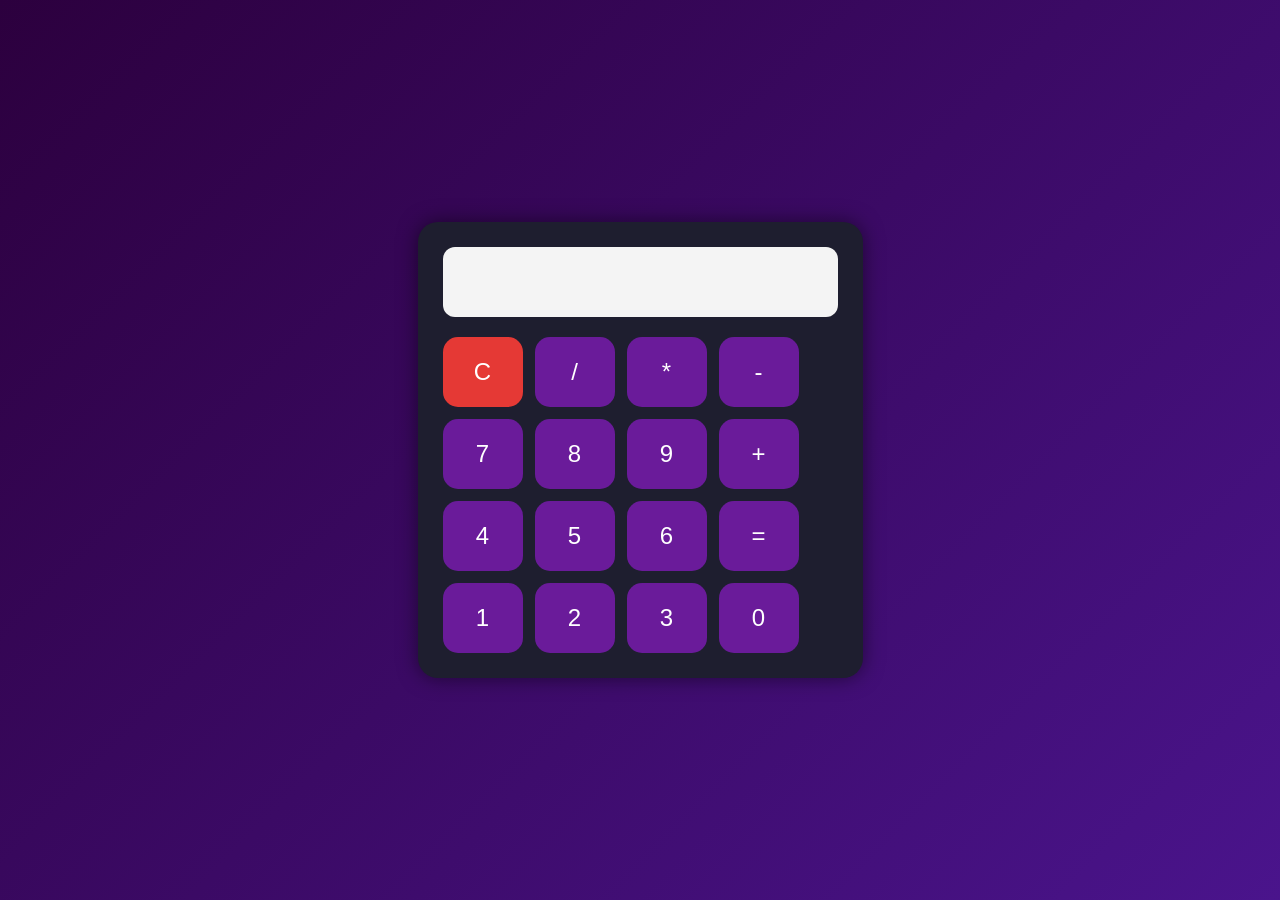
<file: index.html>
<!DOCTYPE html>
<html lang="en">
<head>
    <meta charset="UTF-8">
    <meta name="viewport" content="width=device-width, initial-scale=1.0">
    <title>Calculator</title>
    <link rel="stylesheet" href="style.css">
</head>
<body>

<div class="calculator">

    <input type="text" id="display" readonly>

    <div class="buttons">
        <button class="clear">C</button>
        <button>/</button>
        <button>*</button>
        <button>-</button>

        <button>7</button>
        <button>8</button>
        <button>9</button>
        <button>+</button>

        <button>4</button>
        <button>5</button>
        <button>6</button>
        <button>=</button>

        <button>1</button>
        <button>2</button>
        <button>3</button>
        <button>0</button>
    </div>

</div>

<script src="script.js"></script>

</body>
</html>
</file>
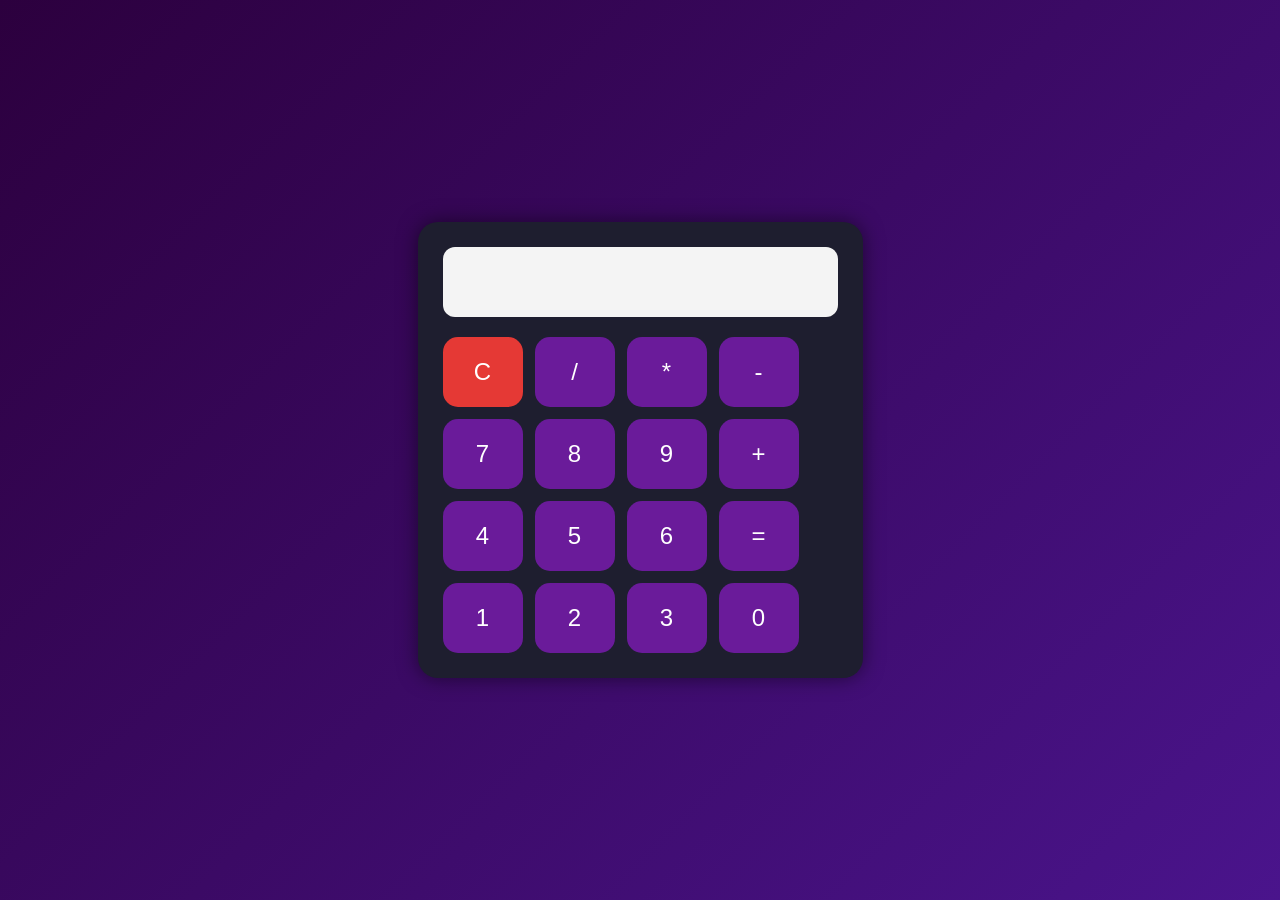
<file: calculator/index.html>
<!DOCTYPE html>
<html lang="en">
<head>
    <meta charset="UTF-8">
    <meta name="viewport" content="width=device-width, initial-scale=1.0">
    <title>Calculator</title>
    <link rel="stylesheet" href="style.css">
</head>
<body>

<div class="calculator">

    <input type="text" id="display" readonly>

    <div class="buttons">
        <button class="clear">C</button>
        <button>/</button>
        <button>*</button>
        <button>-</button>

        <button>7</button>
        <button>8</button>
        <button>9</button>
        <button>+</button>

        <button>4</button>
        <button>5</button>
        <button>6</button>
        <button>=</button>

        <button>1</button>
        <button>2</button>
        <button>3</button>
        <button>0</button>
    </div>

</div>

<script src="script.js"></script>

</body>
</html>
</file>
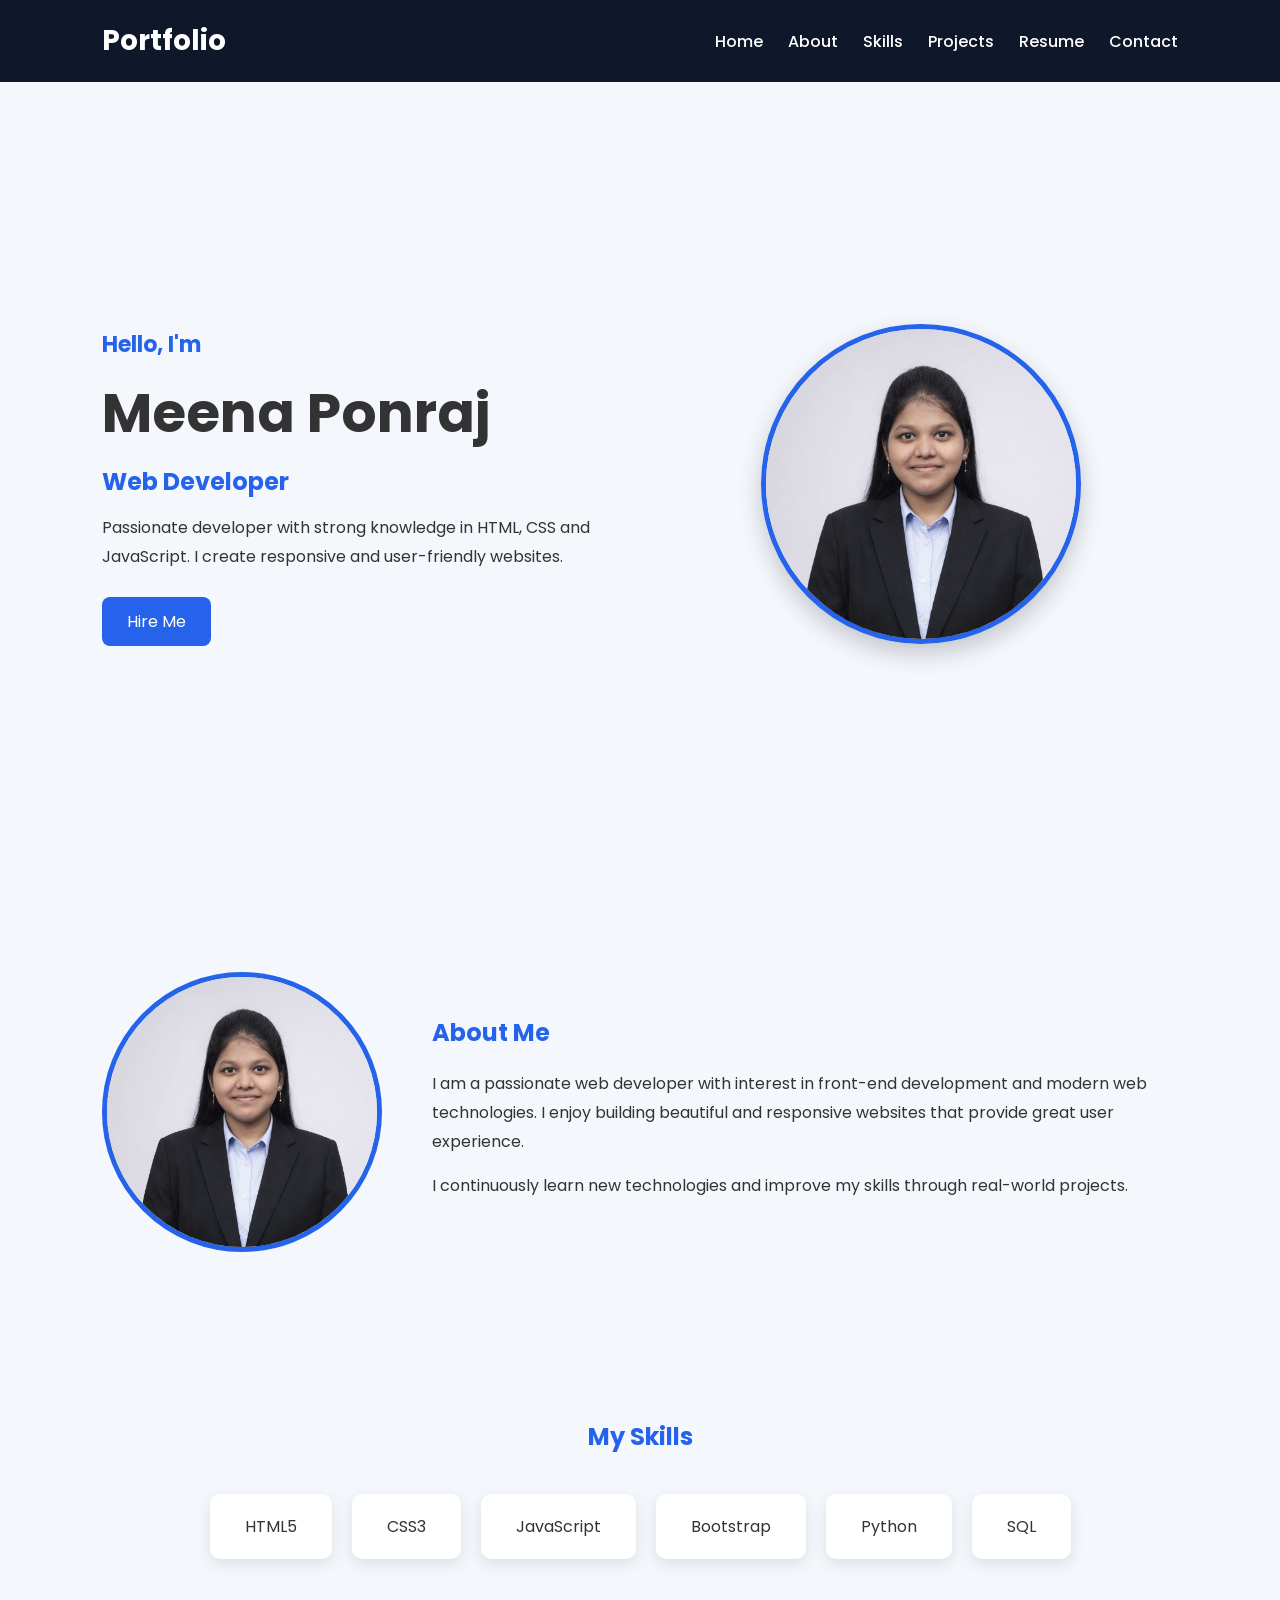
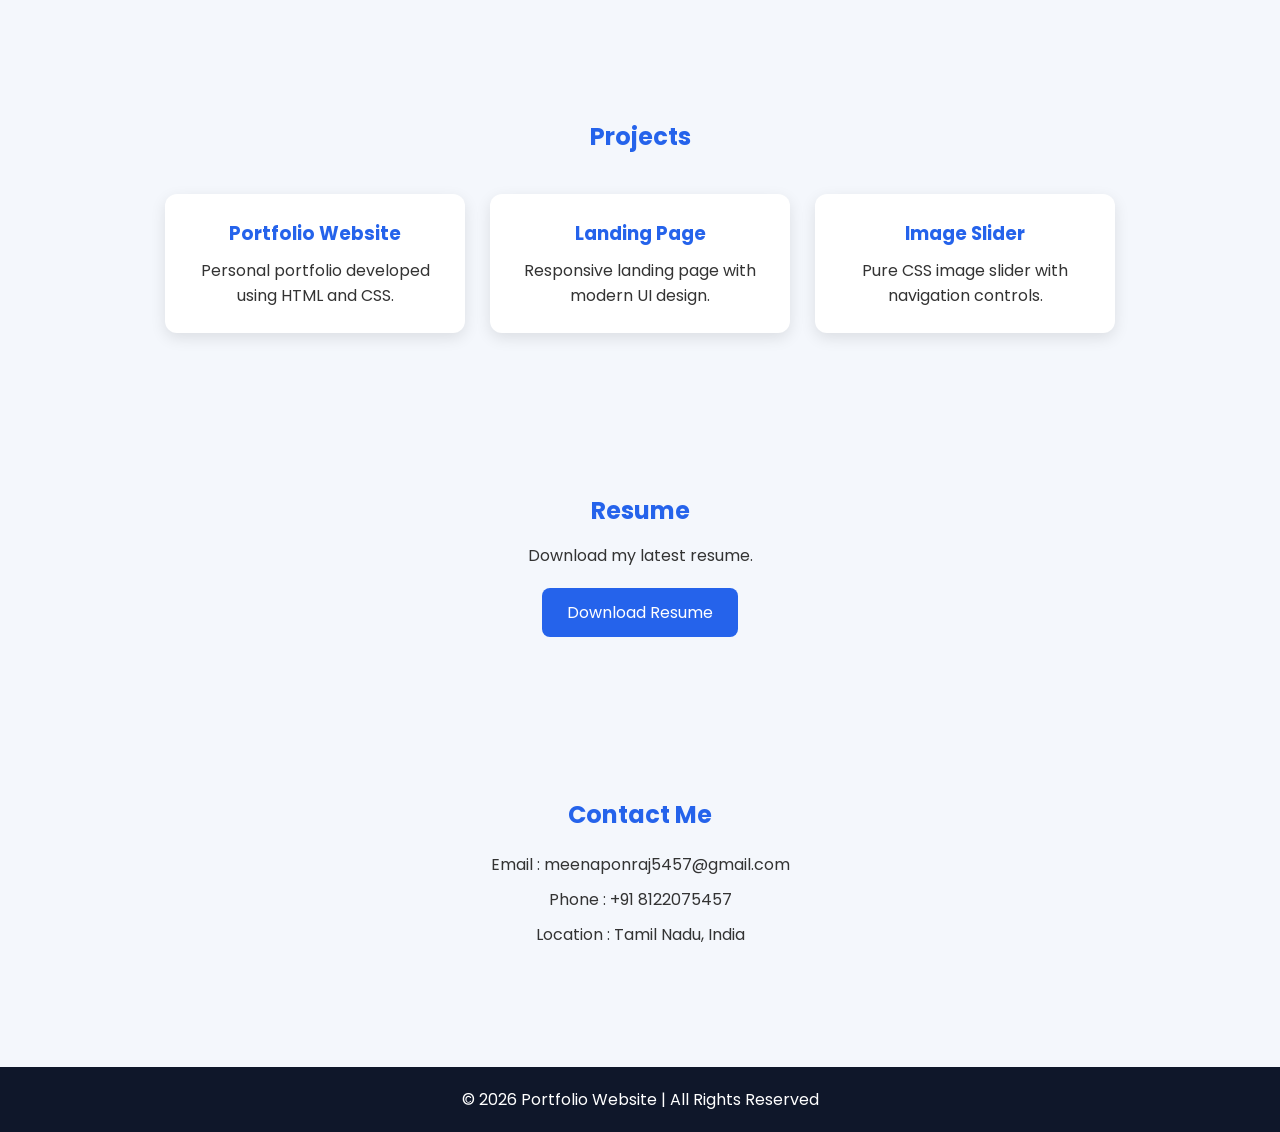
<file: task 1.html>
<!DOCTYPE html>
<html lang="en">
<head>
    <meta charset="UTF-8">
    <meta name="viewport" content="width=device-width, initial-scale=1.0">

    <title>Portfolio</title>

    <link rel="preconnect" href="https://fonts.googleapis.com">

    <link href="https://fonts.googleapis.com/css2?family=Poppins:wght@300;400;500;600;700&display=swap" rel="stylesheet">

    <link rel="stylesheet" href="task 1.css">
</head>
<body>

    <!-- HEADER -->

    <header>
        <div class="logo">Portfolio</div>

        <nav>
            <ul>
                <li><a href="#home">Home</a></li>
                <li><a href="#about">About</a></li>
                <li><a href="#skills">Skills</a></li>
                <li><a href="#projects">Projects</a></li>
                <li><a href="#resume">Resume</a></li>
                <li><a href="#contact">Contact</a></li>
            </ul>
        </nav>
    </header>

    <!-- HERO SECTION -->

    <section class="hero" id="home">

        <div class="hero-text">
            <h4>Hello, I'm</h4>

            <h1>Meena Ponraj</h1>

            <h2>Web Developer</h2>

            <p>
                Passionate developer with strong knowledge in HTML,
                CSS and JavaScript. I create responsive and
                user-friendly websites.
            </p>

            <a href="#contact" class="btn">Hire Me</a>
        </div>

        <div class="hero-image">
            <img src="WhatsApp Image 2026-04-03 at 7.20.47 PM.jpeg" alt="profile">
        </div>

    </section>

    <!-- ABOUT -->

    <section class="about" id="about">

        <div class="about-image">
            <img src="WhatsApp Image 2026-04-03 at 7.20.47 PM.jpeg" alt="Meena">
        </div>

        <div class="about-content">
            <h2>About Me</h2>

            <p>
                I am a passionate web developer with interest in
                front-end development and modern web technologies.
                I enjoy building beautiful and responsive websites
                that provide great user experience.
            </p>

            <p>
                I continuously learn new technologies and improve
                my skills through real-world projects.
            </p>
        </div>

    </section>

    <!-- SKILLS -->

    <section class="skills" id="skills">

        <h2>My Skills</h2>

        <div class="skill-box">

            <div class="card">HTML5</div>
            <div class="card">CSS3</div>
            <div class="card">JavaScript</div>
            <div class="card">Bootstrap</div>
            <div class="card">Python</div>
            <div class="card">SQL</div>

        </div>

    </section>

    <!-- PROJECTS -->

    <section class="projects" id="projects">

        <h2>Projects</h2>

        <div class="project-container">

            <div class="project-card">
                <h3>Portfolio Website</h3>
                <p>
                    Personal portfolio developed using HTML and CSS.
                </p>
            </div>

            <div class="project-card">
                <h3>Landing Page</h3>
                <p>
                    Responsive landing page with modern UI design.
                </p>
            </div>

            <div class="project-card">
                <h3>Image Slider</h3>
                <p>
                    Pure CSS image slider with navigation controls.
                </p>
            </div>

        </div>

    </section>

    <!-- RESUME -->

    <section class="resume" id="resume">

        <h2>Resume</h2>

        <p>Download my latest resume.</p>

        <a href="resume (1).docx" download class="resume-btn">
            Download Resume
        </a>

    </section>

    <!-- CONTACT -->

    <section class="contact" id="contact">

        <h2>Contact Me</h2>

        <p>Email : meenaponraj5457@gmail.com</p>

        <p>Phone : +91 8122075457</p>

        <p>Location : Tamil Nadu, India</p>

    </section>

    <!-- FOOTER -->

    <footer>
        <p>© 2026 Portfolio Website | All Rights Reserved</p>
    </footer>

</body>
</html>
</file>
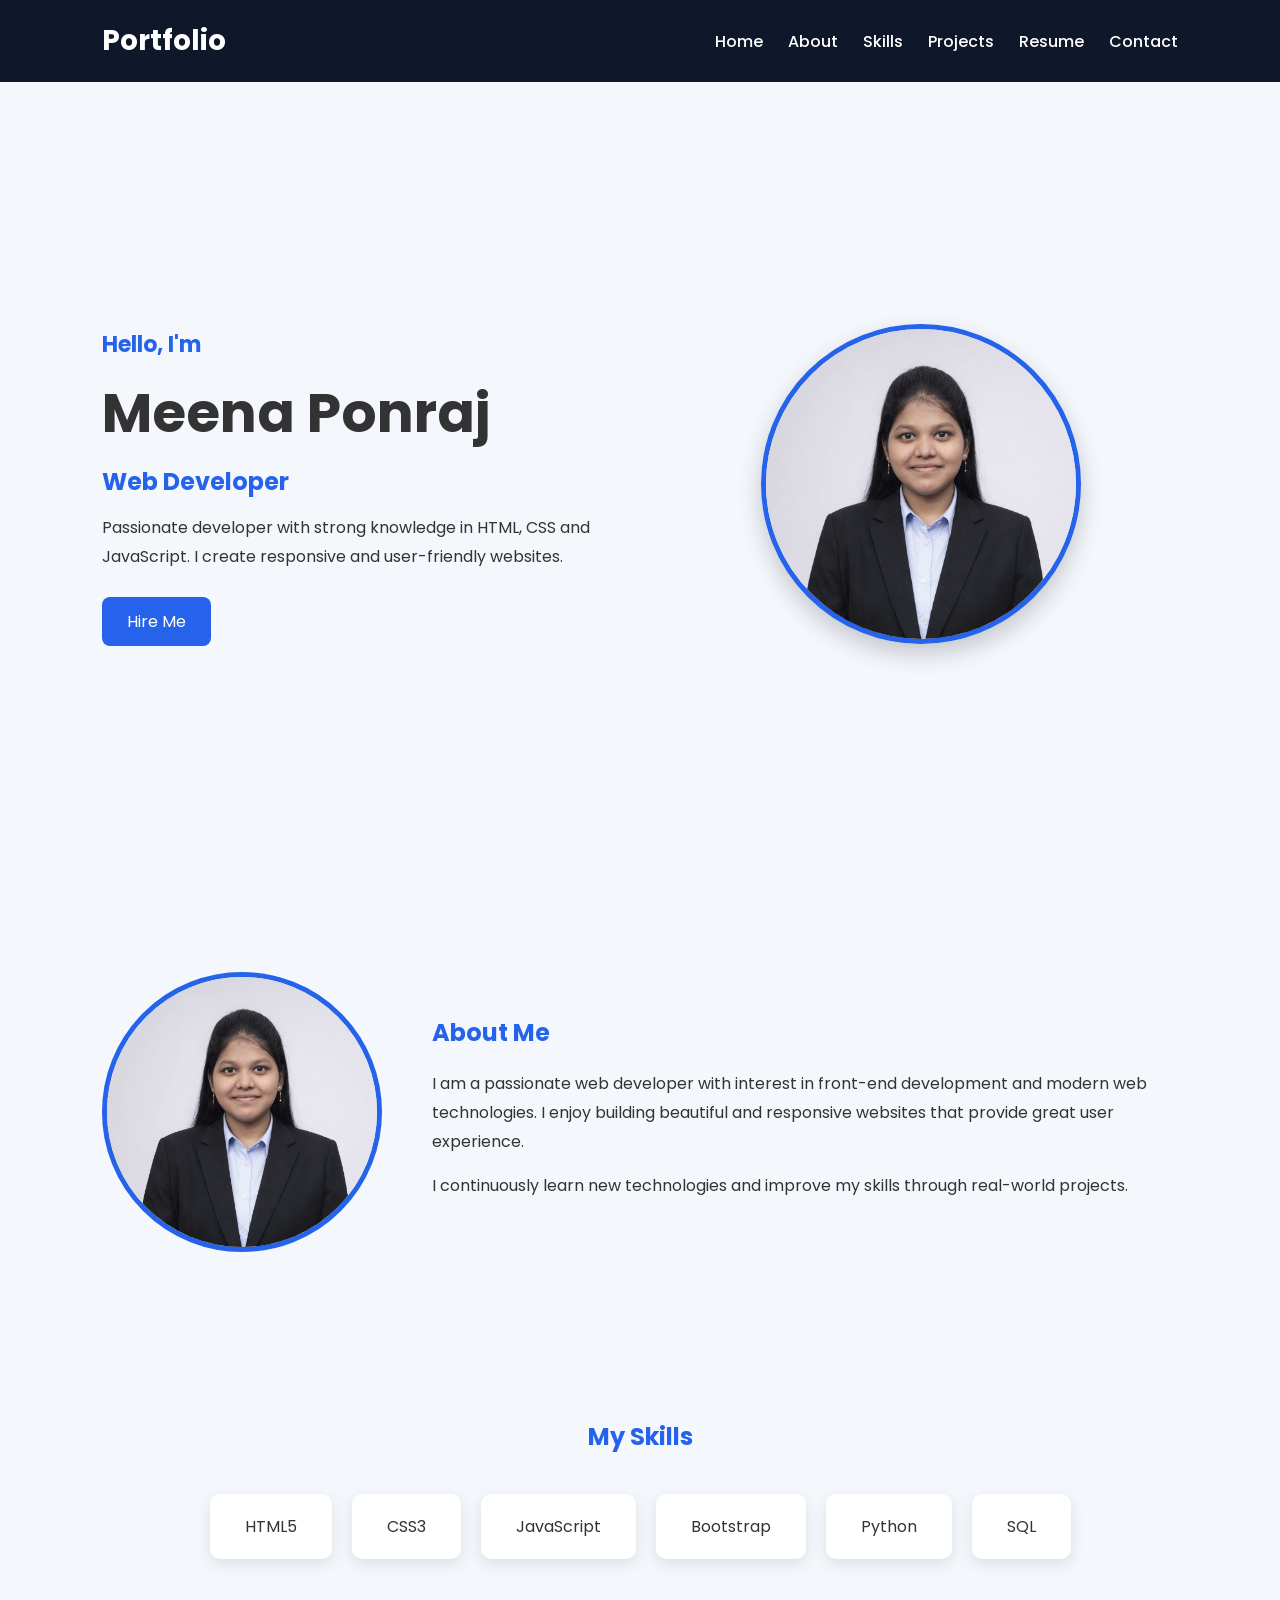
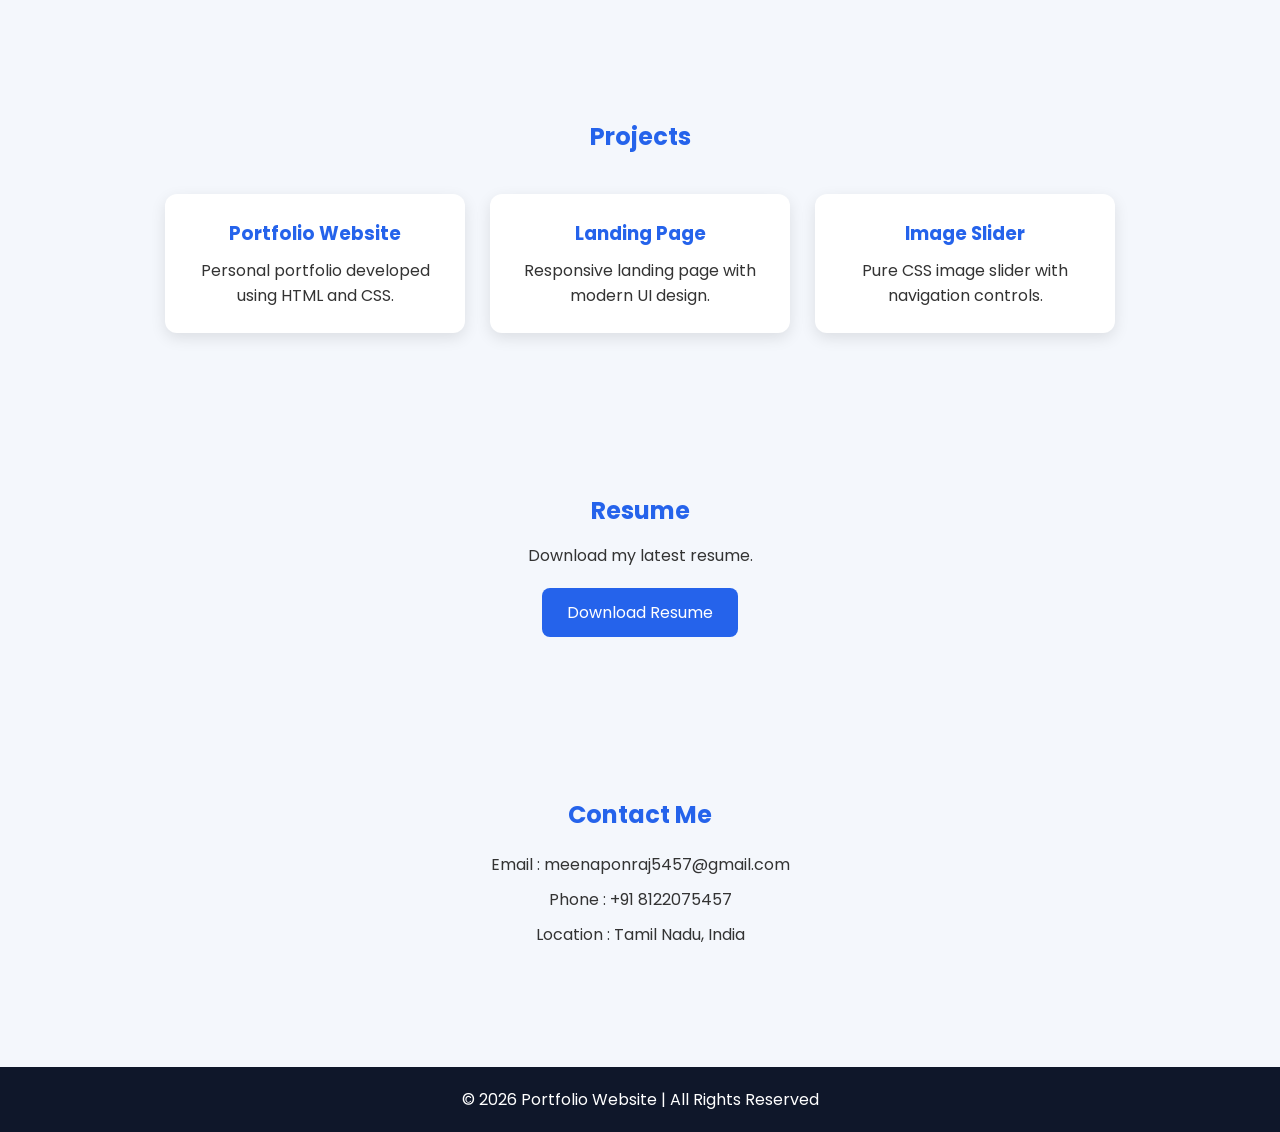
<file: Task 1-Portfolio/task 1.html>
<!DOCTYPE html>
<html lang="en">
<head>
    <meta charset="UTF-8">
    <meta name="viewport" content="width=device-width, initial-scale=1.0">

    <title>Portfolio</title>

    <link rel="preconnect" href="https://fonts.googleapis.com">

    <link href="https://fonts.googleapis.com/css2?family=Poppins:wght@300;400;500;600;700&display=swap" rel="stylesheet">

    <link rel="stylesheet" href="task 1.css">
</head>
<body>

    <!-- HEADER -->

    <header>
        <div class="logo">Portfolio</div>

        <nav>
            <ul>
                <li><a href="#home">Home</a></li>
                <li><a href="#about">About</a></li>
                <li><a href="#skills">Skills</a></li>
                <li><a href="#projects">Projects</a></li>
                <li><a href="#resume">Resume</a></li>
                <li><a href="#contact">Contact</a></li>
            </ul>
        </nav>
    </header>

    <!-- HERO SECTION -->

    <section class="hero" id="home">

        <div class="hero-text">
            <h4>Hello, I'm</h4>

            <h1>Meena Ponraj</h1>

            <h2>Web Developer</h2>

            <p>
                Passionate developer with strong knowledge in HTML,
                CSS and JavaScript. I create responsive and
                user-friendly websites.
            </p>

            <a href="#contact" class="btn">Hire Me</a>
        </div>

        <div class="hero-image">
            <img src="WhatsApp Image 2026-04-03 at 7.20.47 PM.jpeg" alt="profile">
        </div>

    </section>

    <!-- ABOUT -->

    <section class="about" id="about">

        <div class="about-image">
            <img src="WhatsApp Image 2026-04-03 at 7.20.47 PM.jpeg" alt="Meena">
        </div>

        <div class="about-content">
            <h2>About Me</h2>

            <p>
                I am a passionate web developer with interest in
                front-end development and modern web technologies.
                I enjoy building beautiful and responsive websites
                that provide great user experience.
            </p>

            <p>
                I continuously learn new technologies and improve
                my skills through real-world projects.
            </p>
        </div>

    </section>

    <!-- SKILLS -->

    <section class="skills" id="skills">

        <h2>My Skills</h2>

        <div class="skill-box">

            <div class="card">HTML5</div>
            <div class="card">CSS3</div>
            <div class="card">JavaScript</div>
            <div class="card">Bootstrap</div>
            <div class="card">Python</div>
            <div class="card">SQL</div>

        </div>

    </section>

    <!-- PROJECTS -->

    <section class="projects" id="projects">

        <h2>Projects</h2>

        <div class="project-container">

            <div class="project-card">
                <h3>Portfolio Website</h3>
                <p>
                    Personal portfolio developed using HTML and CSS.
                </p>
            </div>

            <div class="project-card">
                <h3>Landing Page</h3>
                <p>
                    Responsive landing page with modern UI design.
                </p>
            </div>

            <div class="project-card">
                <h3>Image Slider</h3>
                <p>
                    Pure CSS image slider with navigation controls.
                </p>
            </div>

        </div>

    </section>

    <!-- RESUME -->

    <section class="resume" id="resume">

        <h2>Resume</h2>

        <p>Download my latest resume.</p>

        <a href="resume (1).docx" download class="resume-btn">
            Download Resume
        </a>

    </section>

    <!-- CONTACT -->

    <section class="contact" id="contact">

        <h2>Contact Me</h2>

        <p>Email : meenaponraj5457@gmail.com</p>

        <p>Phone : +91 8122075457</p>

        <p>Location : Tamil Nadu, India</p>

    </section>

    <!-- FOOTER -->

    <footer>
        <p>© 2026 Portfolio Website | All Rights Reserved</p>
    </footer>

</body>
</html>
</file>
<file: style.css>
*{
    margin:0;
    padding:0;
    box-sizing:border-box;
    font-family:Arial, sans-serif;
}

body{
    display:flex;
    justify-content:center;
    align-items:center;
    height:100vh;
    background:linear-gradient(135deg,#2c003e,#4a148c);
}

.calculator{
    background:#1e1e2f;
    padding:25px;
    border-radius:20px;
    box-shadow:0 0 20px rgba(0,0,0,0.5);
}

#display{
    width:100%;
    height:70px;
    margin-bottom:20px;
    border:none;
    border-radius:12px;
    font-size:30px;
    text-align:right;
    padding-right:15px;
    background:#f4f4f4;
}

.buttons{
    display:grid;
    grid-template-columns:repeat(4,80px);
    gap:12px;
}

button{
    height:70px;
    border:none;
    border-radius:15px;
    font-size:24px;
    cursor:pointer;
    background:#6a1b9a;
    color:white;
    transition:0.3s;
}

button:hover{
    background:#8e24aa;
    transform:scale(1.05);
}

.clear{
    background:#e53935;
}

.clear:hover{
    background:#ef5350;
}
</file>
<file: calculator/style.css>
*{
    margin:0;
    padding:0;
    box-sizing:border-box;
    font-family:Arial, sans-serif;
}

body{
    display:flex;
    justify-content:center;
    align-items:center;
    height:100vh;
    background:linear-gradient(135deg,#2c003e,#4a148c);
}

.calculator{
    background:#1e1e2f;
    padding:25px;
    border-radius:20px;
    box-shadow:0 0 20px rgba(0,0,0,0.5);
}

#display{
    width:100%;
    height:70px;
    margin-bottom:20px;
    border:none;
    border-radius:12px;
    font-size:30px;
    text-align:right;
    padding-right:15px;
    background:#f4f4f4;
}

.buttons{
    display:grid;
    grid-template-columns:repeat(4,80px);
    gap:12px;
}

button{
    height:70px;
    border:none;
    border-radius:15px;
    font-size:24px;
    cursor:pointer;
    background:#6a1b9a;
    color:white;
    transition:0.3s;
}

button:hover{
    background:#8e24aa;
    transform:scale(1.05);
}

.clear{
    background:#e53935;
}

.clear:hover{
    background:#ef5350;
}
</file>
<file: task 1.css>
*{
    margin:0;
    padding:0;
    box-sizing:border-box;
    font-family:'Poppins',sans-serif;
}

html{
    scroll-behavior:smooth;
}

body{
    background:#f4f7fc;
    color:#333;
}

/* HEADER */

header{
    background:#0f172a;
    color:white;
    padding:20px 8%;
    display:flex;
    justify-content:space-between;
    align-items:center;
    position:sticky;
    top:0;
    z-index:1000;
}

.logo{
    font-size:28px;
    font-weight:700;
}

nav ul{
    display:flex;
    list-style:none;
    gap:25px;
}

nav ul li a{
    color:white;
    text-decoration:none;
    font-weight:500;
    position:relative;
}

nav ul li a::after{
    content:'';
    position:absolute;
    width:0;
    height:2px;
    background:#38bdf8;
    left:0;
    bottom:-5px;
    transition:0.3s;
}

nav ul li a:hover::after{
    width:100%;
}

/* HERO */

.hero{
    min-height:90vh;
    display:flex;
    justify-content:space-between;
    align-items:center;
    padding:60px 8%;
    gap:50px;
}

.hero-text{
    flex:1;
}

.hero-text h4{
    color:#2563eb;
    font-size:22px;
}

.hero-text h1{
    font-size:55px;
    margin:10px 0;
}

.hero-text h2{
    color:#2563eb;
    margin-bottom:15px;
}

.hero-text p{
    line-height:1.8;
    margin-bottom:25px;
}

.btn{
    display:inline-block;
    background:#2563eb;
    color:white;
    text-decoration:none;
    padding:12px 25px;
    border-radius:8px;
    transition:0.3s;
}

.btn:hover{
    background:#1d4ed8;
    transform:scale(1.05);
}

.hero-image{
    flex:1;
    text-align:center;
}

.hero-image img{
    width:320px;
    height:320px;
    object-fit:cover;
    border-radius:50%;
    border:5px solid #2563eb;
    box-shadow:0 10px 25px rgba(0,0,0,0.2);
}

/* ABOUT */

.about{
    padding:80px 8%;
    display:flex;
    align-items:center;
    gap:50px;
}

.about-image img{
    width:280px;
    height:280px;
    object-fit:cover;
    border-radius:50%;
    border:5px solid #2563eb;
}

.about-content h2{
    margin-bottom:20px;
    color:#2563eb;
}

.about-content p{
    line-height:1.8;
    margin-bottom:15px;
}

/* SKILLS */

.skills{
    padding:80px 8%;
    text-align:center;
}

.skills h2{
    margin-bottom:40px;
    color:#2563eb;
}

.skill-box{
    display:flex;
    flex-wrap:wrap;
    justify-content:center;
    gap:20px;
}

.card{
    background:white;
    padding:20px 35px;
    border-radius:10px;
    box-shadow:0 5px 15px rgba(0,0,0,0.1);
    transition:0.3s;
    cursor:pointer;
}

.card:hover{
    transform:translateY(-10px);
    background:#2563eb;
    color:white;
}

/* PROJECTS */

.projects{
    padding:80px 8%;
    text-align:center;
}

.projects h2{
    margin-bottom:40px;
    color:#2563eb;
}

.project-container{
    display:flex;
    flex-wrap:wrap;
    justify-content:center;
    gap:25px;
}

.project-card{
    background:white;
    width:300px;
    padding:25px;
    border-radius:12px;
    box-shadow:0 5px 15px rgba(0,0,0,0.1);
    transition:0.3s;
}

.project-card:hover{
    transform:translateY(-10px);
    box-shadow:0 15px 25px rgba(0,0,0,0.2);
}

.project-card h3{
    margin-bottom:10px;
    color:#2563eb;
}

/* RESUME */

.resume{
    text-align:center;
    padding:80px 8%;
}

.resume h2{
    color:#2563eb;
    margin-bottom:15px;
}

.resume-btn{
    display:inline-block;
    margin-top:20px;
    text-decoration:none;
    background:#2563eb;
    color:white;
    padding:12px 25px;
    border-radius:8px;
    transition:0.3s;
}

.resume-btn:hover{
    background:#1d4ed8;
}

/* CONTACT */

.contact{
    text-align:center;
    padding:80px 8%;
}

.contact h2{
    color:#2563eb;
    margin-bottom:20px;
}

.contact p{
    margin:10px 0;
}

/* FOOTER */

footer{
    background:#0f172a;
    color:white;
    text-align:center;
    padding:20px;
    margin-top:30px;
}

/* RESPONSIVE */

@media(max-width:768px){

    header{
        flex-direction:column;
        gap:15px;
    }

    nav ul{
        flex-wrap:wrap;
        justify-content:center;
    }

    .hero,
    .about{
        flex-direction:column;
        text-align:center;
    }

    .hero-text h1{
        font-size:40px;
    }

    .hero-image img,
    .about-image img{
        width:250px;
        height:250px;
    }
}
</file>
<file: Task 1-Portfolio/task 1.css>
*{
    margin:0;
    padding:0;
    box-sizing:border-box;
    font-family:'Poppins',sans-serif;
}

html{
    scroll-behavior:smooth;
}

body{
    background:#f4f7fc;
    color:#333;
}

/* HEADER */

header{
    background:#0f172a;
    color:white;
    padding:20px 8%;
    display:flex;
    justify-content:space-between;
    align-items:center;
    position:sticky;
    top:0;
    z-index:1000;
}

.logo{
    font-size:28px;
    font-weight:700;
}

nav ul{
    display:flex;
    list-style:none;
    gap:25px;
}

nav ul li a{
    color:white;
    text-decoration:none;
    font-weight:500;
    position:relative;
}

nav ul li a::after{
    content:'';
    position:absolute;
    width:0;
    height:2px;
    background:#38bdf8;
    left:0;
    bottom:-5px;
    transition:0.3s;
}

nav ul li a:hover::after{
    width:100%;
}

/* HERO */

.hero{
    min-height:90vh;
    display:flex;
    justify-content:space-between;
    align-items:center;
    padding:60px 8%;
    gap:50px;
}

.hero-text{
    flex:1;
}

.hero-text h4{
    color:#2563eb;
    font-size:22px;
}

.hero-text h1{
    font-size:55px;
    margin:10px 0;
}

.hero-text h2{
    color:#2563eb;
    margin-bottom:15px;
}

.hero-text p{
    line-height:1.8;
    margin-bottom:25px;
}

.btn{
    display:inline-block;
    background:#2563eb;
    color:white;
    text-decoration:none;
    padding:12px 25px;
    border-radius:8px;
    transition:0.3s;
}

.btn:hover{
    background:#1d4ed8;
    transform:scale(1.05);
}

.hero-image{
    flex:1;
    text-align:center;
}

.hero-image img{
    width:320px;
    height:320px;
    object-fit:cover;
    border-radius:50%;
    border:5px solid #2563eb;
    box-shadow:0 10px 25px rgba(0,0,0,0.2);
}

/* ABOUT */

.about{
    padding:80px 8%;
    display:flex;
    align-items:center;
    gap:50px;
}

.about-image img{
    width:280px;
    height:280px;
    object-fit:cover;
    border-radius:50%;
    border:5px solid #2563eb;
}

.about-content h2{
    margin-bottom:20px;
    color:#2563eb;
}

.about-content p{
    line-height:1.8;
    margin-bottom:15px;
}

/* SKILLS */

.skills{
    padding:80px 8%;
    text-align:center;
}

.skills h2{
    margin-bottom:40px;
    color:#2563eb;
}

.skill-box{
    display:flex;
    flex-wrap:wrap;
    justify-content:center;
    gap:20px;
}

.card{
    background:white;
    padding:20px 35px;
    border-radius:10px;
    box-shadow:0 5px 15px rgba(0,0,0,0.1);
    transition:0.3s;
    cursor:pointer;
}

.card:hover{
    transform:translateY(-10px);
    background:#2563eb;
    color:white;
}

/* PROJECTS */

.projects{
    padding:80px 8%;
    text-align:center;
}

.projects h2{
    margin-bottom:40px;
    color:#2563eb;
}

.project-container{
    display:flex;
    flex-wrap:wrap;
    justify-content:center;
    gap:25px;
}

.project-card{
    background:white;
    width:300px;
    padding:25px;
    border-radius:12px;
    box-shadow:0 5px 15px rgba(0,0,0,0.1);
    transition:0.3s;
}

.project-card:hover{
    transform:translateY(-10px);
    box-shadow:0 15px 25px rgba(0,0,0,0.2);
}

.project-card h3{
    margin-bottom:10px;
    color:#2563eb;
}

/* RESUME */

.resume{
    text-align:center;
    padding:80px 8%;
}

.resume h2{
    color:#2563eb;
    margin-bottom:15px;
}

.resume-btn{
    display:inline-block;
    margin-top:20px;
    text-decoration:none;
    background:#2563eb;
    color:white;
    padding:12px 25px;
    border-radius:8px;
    transition:0.3s;
}

.resume-btn:hover{
    background:#1d4ed8;
}

/* CONTACT */

.contact{
    text-align:center;
    padding:80px 8%;
}

.contact h2{
    color:#2563eb;
    margin-bottom:20px;
}

.contact p{
    margin:10px 0;
}

/* FOOTER */

footer{
    background:#0f172a;
    color:white;
    text-align:center;
    padding:20px;
    margin-top:30px;
}

/* RESPONSIVE */

@media(max-width:768px){

    header{
        flex-direction:column;
        gap:15px;
    }

    nav ul{
        flex-wrap:wrap;
        justify-content:center;
    }

    .hero,
    .about{
        flex-direction:column;
        text-align:center;
    }

    .hero-text h1{
        font-size:40px;
    }

    .hero-image img,
    .about-image img{
        width:250px;
        height:250px;
    }
}
</file>
